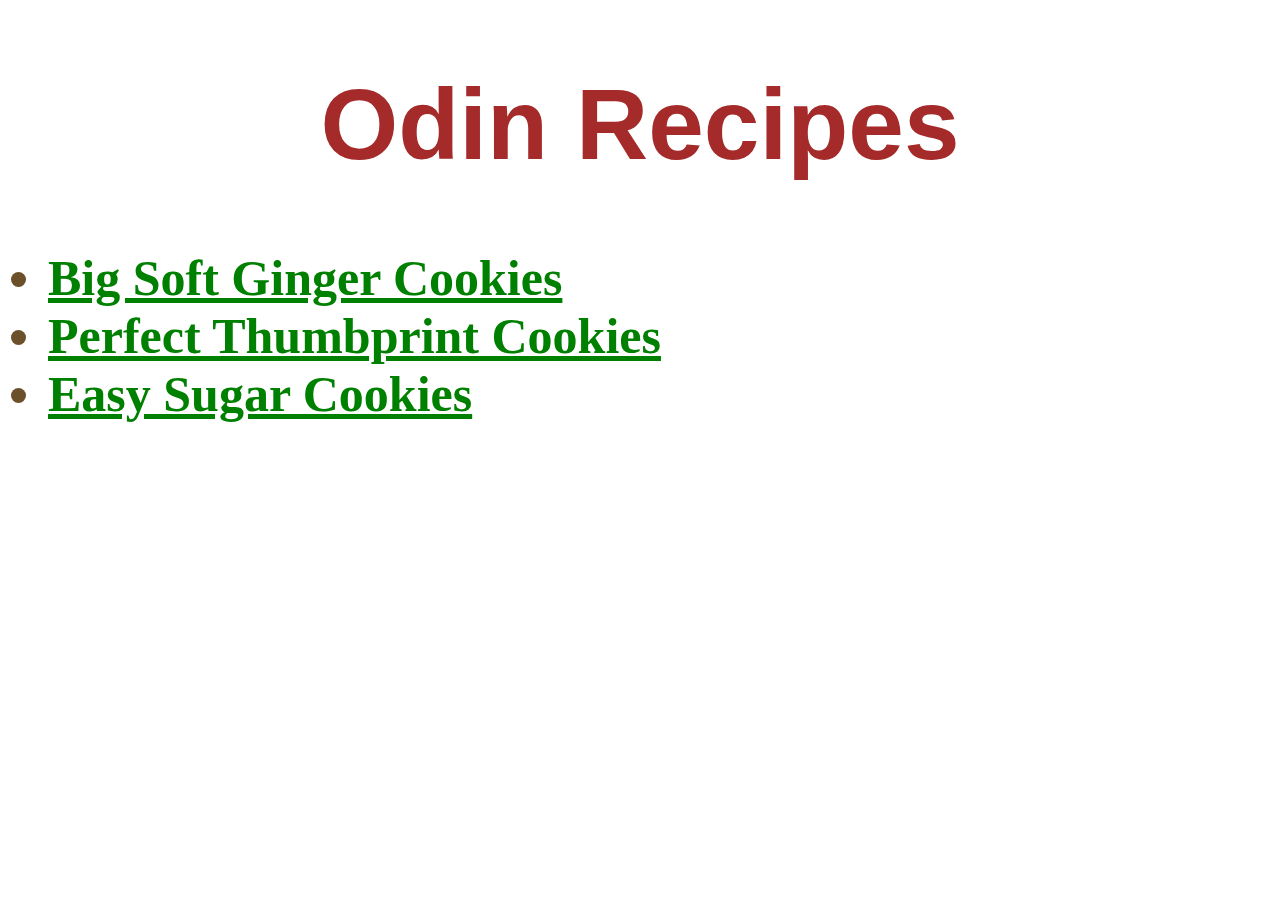
<file: index.html>
<!DOCTYPE html>
<html lang="en">
<head>
    <meta charset="UTF-8">
    <meta name="viewport" content="width=device-width, initial-scale=1.0">
    <title>Odin Recipes</title>
    <link rel="stylesheet" href="styles.css">
</head>
<body>
    <h1>Odin Recipes</h1>
    <ul>
      <li><a href="recipes/big-soft-ginger-cookies.html">Big Soft Ginger Cookies</a></li>
      <li><a href="recipes/thumbprint-cookies.html">Perfect Thumbprint Cookies</a></li>
      <li><a href="recipes/sugcookie.html">Easy Sugar Cookies</a></li>
    </ul>    
</body>
</html>
</file>
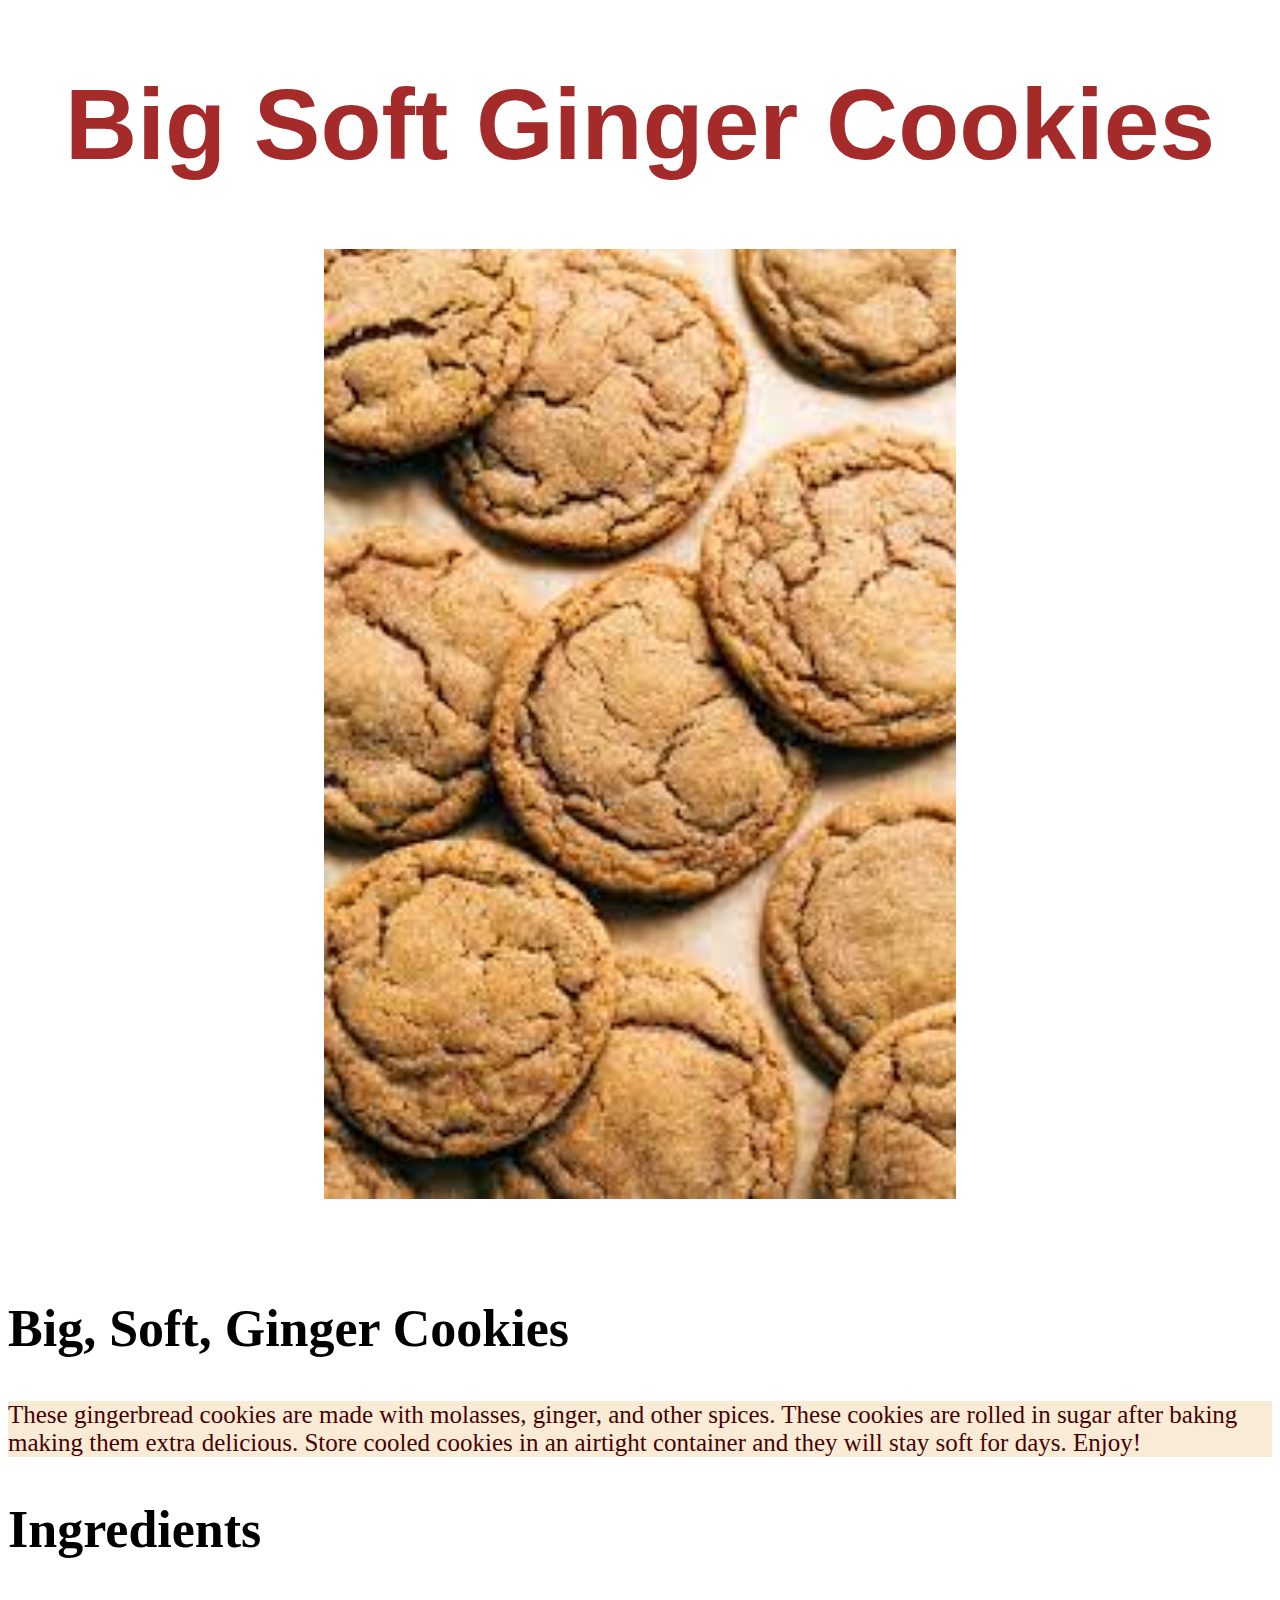
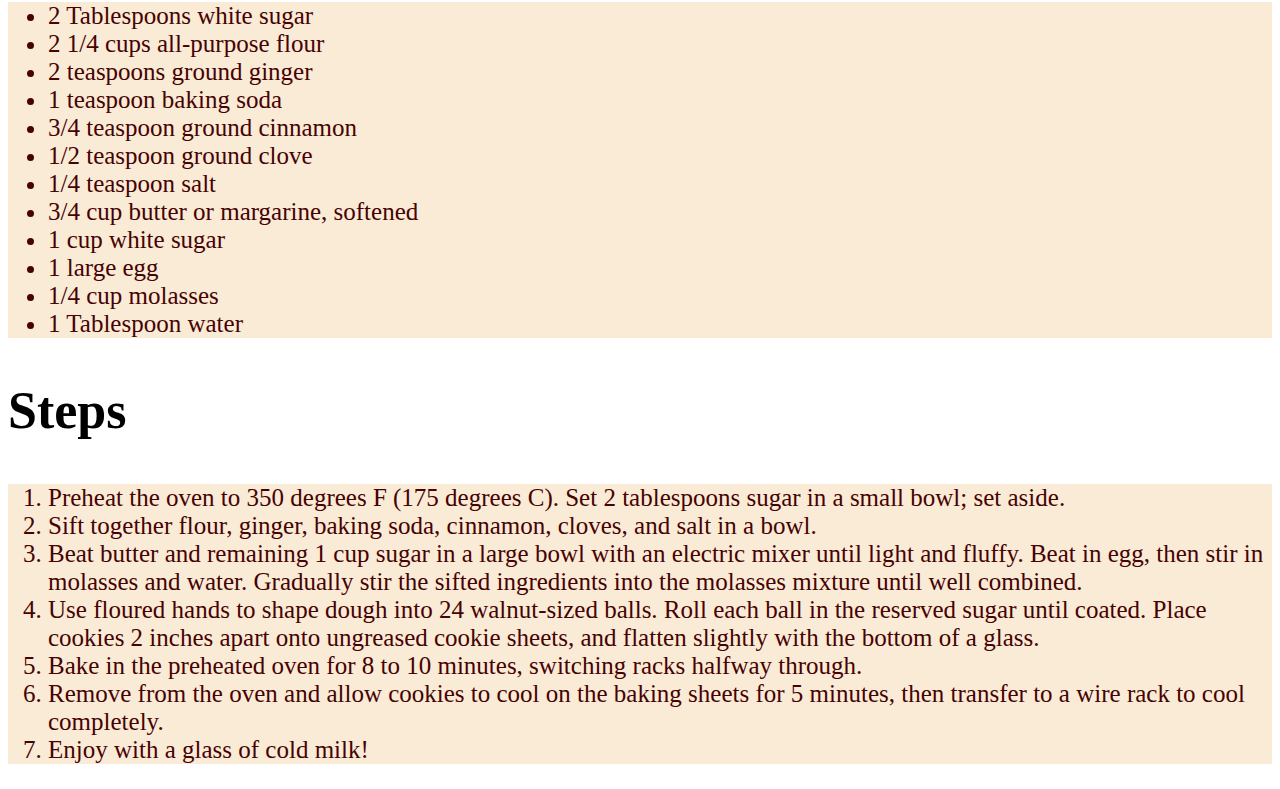
<file: recipes/big-soft-ginger-cookies.html>
<!DOCTYPE html>
<html lang="en">
<head>
    <meta charset="UTF-8">
    <meta name="viewport" content="width=device-width, initial-scale=1.0">
    <title>Document</title>
    <link rel="stylesheet" href="../styles.css">
</head>
<body>
    <h1>Big Soft Ginger Cookies</h1>
    <img class="img" src="../images/gc.jpeg" width="300" alt="Soft Gingerbread Cookies"/>
    <h2 class="h2">Big, Soft, Ginger Cookies</h2>
      <p class="p">These gingerbread cookies are made with molasses, ginger, and other spices. These cookies are rolled in sugar after baking making them extra delicious. Store cooled cookies in an airtight container and they will stay soft for days. Enjoy!</p>
    <h2 class="h2">Ingredients</h2>
      <ul class="list">
        <li>2 Tablespoons white sugar</li>
        <li>2 1/4 cups all-purpose flour</li>
        <li>2 teaspoons ground ginger</li>
        <li>1 teaspoon baking soda</li>
        <li>3/4 teaspoon ground cinnamon</li>
        <li>1/2 teaspoon ground clove</li>
        <li>1/4 teaspoon salt</li>
        <li>3/4 cup butter or margarine, softened</li>
        <li>1 cup white sugar</li>
        <li>1 large egg</li>
        <li>1/4 cup molasses</li>
        <li>1 Tablespoon water</li>
      </ul>  
    <h2 class="h2">Steps</h2>
      <ol class="list">
        <li>Preheat the oven to 350 degrees F (175 degrees C). Set 2 tablespoons sugar in a small bowl; set aside.</li>
        <li>Sift together flour, ginger, baking soda, cinnamon, cloves, and salt in a bowl.</li>
        <li>Beat butter and remaining 1 cup sugar in a large bowl with an electric mixer until light and fluffy. Beat in egg, then stir in molasses and water. Gradually stir the sifted ingredients into the molasses mixture until well combined.</li>
        <li>Use floured hands to shape dough into 24 walnut-sized balls. Roll each ball in the reserved sugar until coated. Place cookies 2 inches apart onto ungreased cookie sheets, and flatten slightly with the bottom of a glass.</li>
        <li>Bake in the preheated oven for 8 to 10 minutes, switching racks halfway through.</li>
        <li>Remove from the oven and allow cookies to cool on the baking sheets for 5 minutes, then transfer to a wire rack to cool completely.</li>
        <li>Enjoy with a glass of cold milk!</li>
      </ol>  
</body>
</html>
</file>
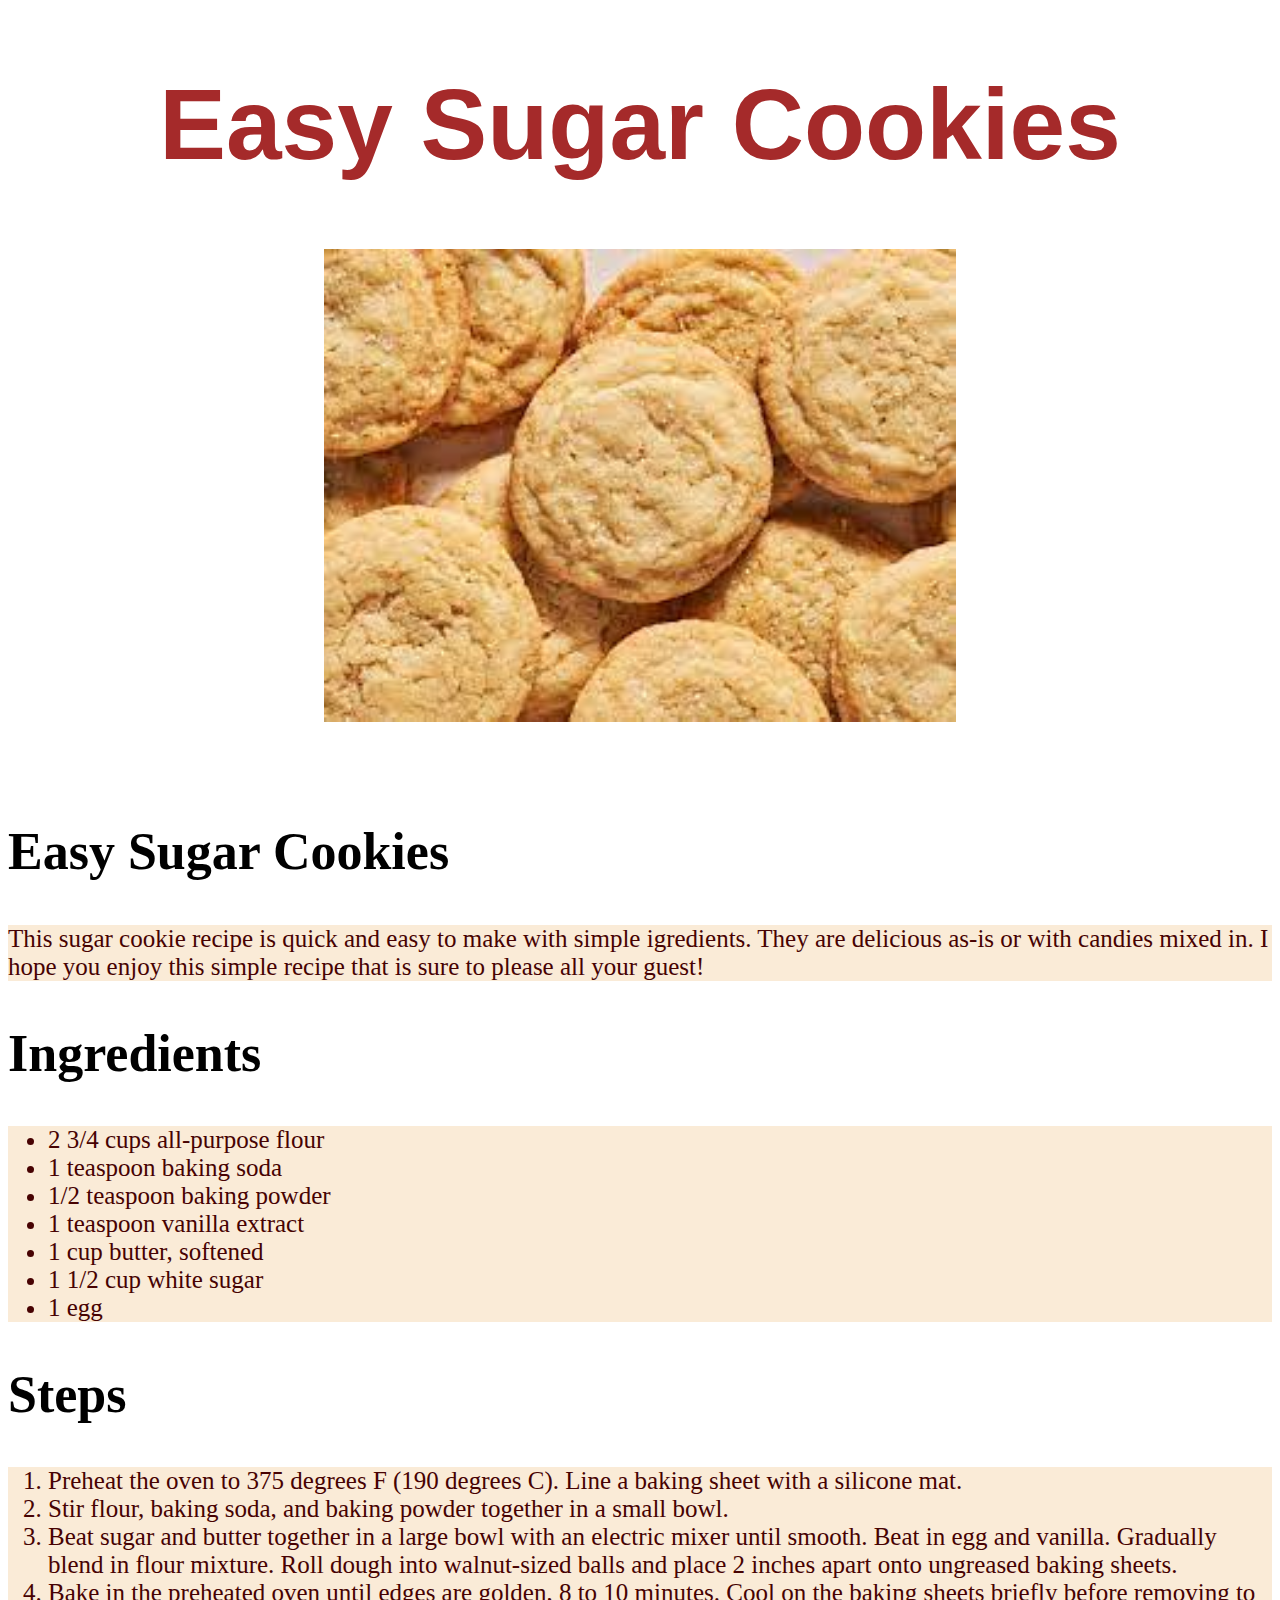
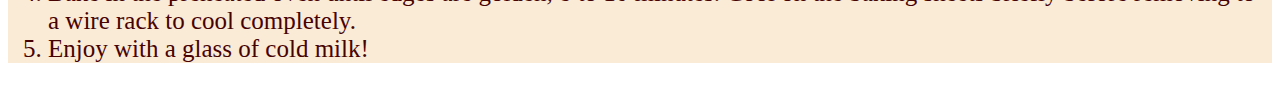
<file: recipes/sugcookie.html>
<!DOCTYPE html>
<html lang="en">
<head>
    <meta charset="UTF-8">
    <meta name="viewport" content="width=device-width, initial-scale=1.0">
    <title>Document</title>
    <link rel="stylesheet" href="../styles.css">
</head>
<body>
    <h1>Easy Sugar Cookies</h1>
    <img class="img" src="../images/sugcookie.jpeg" width="300" alt="Delicious Sugar Cookies">
    <h2 class="h2">Easy Sugar Cookies</h2>
      <p class="p">This sugar cookie recipe is quick and easy to make with simple igredients. They are delicious as-is or with candies mixed in. I hope you enjoy this simple recipe that is sure to please all your guest!</p>
    <h2 class="h2">Ingredients</h2>
      <ul class="list">
        <li>2 3/4 cups all-purpose flour</li>
        <li>1 teaspoon baking soda</li>
        <li>1/2 teaspoon baking powder</li>
        <li>1 teaspoon vanilla extract</li>
        <li>1 cup butter, softened</li>
        <li>1 1/2 cup white sugar</li>
        <li>1 egg</li>
      </ul>  
    
    <h2 class="h2">Steps</h2>
      <ol class="list">
        <li>Preheat the oven to 375 degrees F (190 degrees C). Line a baking sheet with a silicone mat.</li>
        <li>Stir flour, baking soda, and baking powder together in a small bowl.</li>
        <li>Beat sugar and butter together in a large bowl with an electric mixer until smooth. Beat in egg and vanilla. Gradually blend in flour mixture. Roll dough into walnut-sized balls and place 2 inches apart onto ungreased baking sheets.</li>
        <li>Bake in the preheated oven until edges are golden, 8 to 10 minutes. Cool on the baking sheets briefly before removing to a wire rack to cool completely.</li>
        <li>Enjoy with a glass of cold milk!</li>
      </ol>  
</body>
</html>
</file>
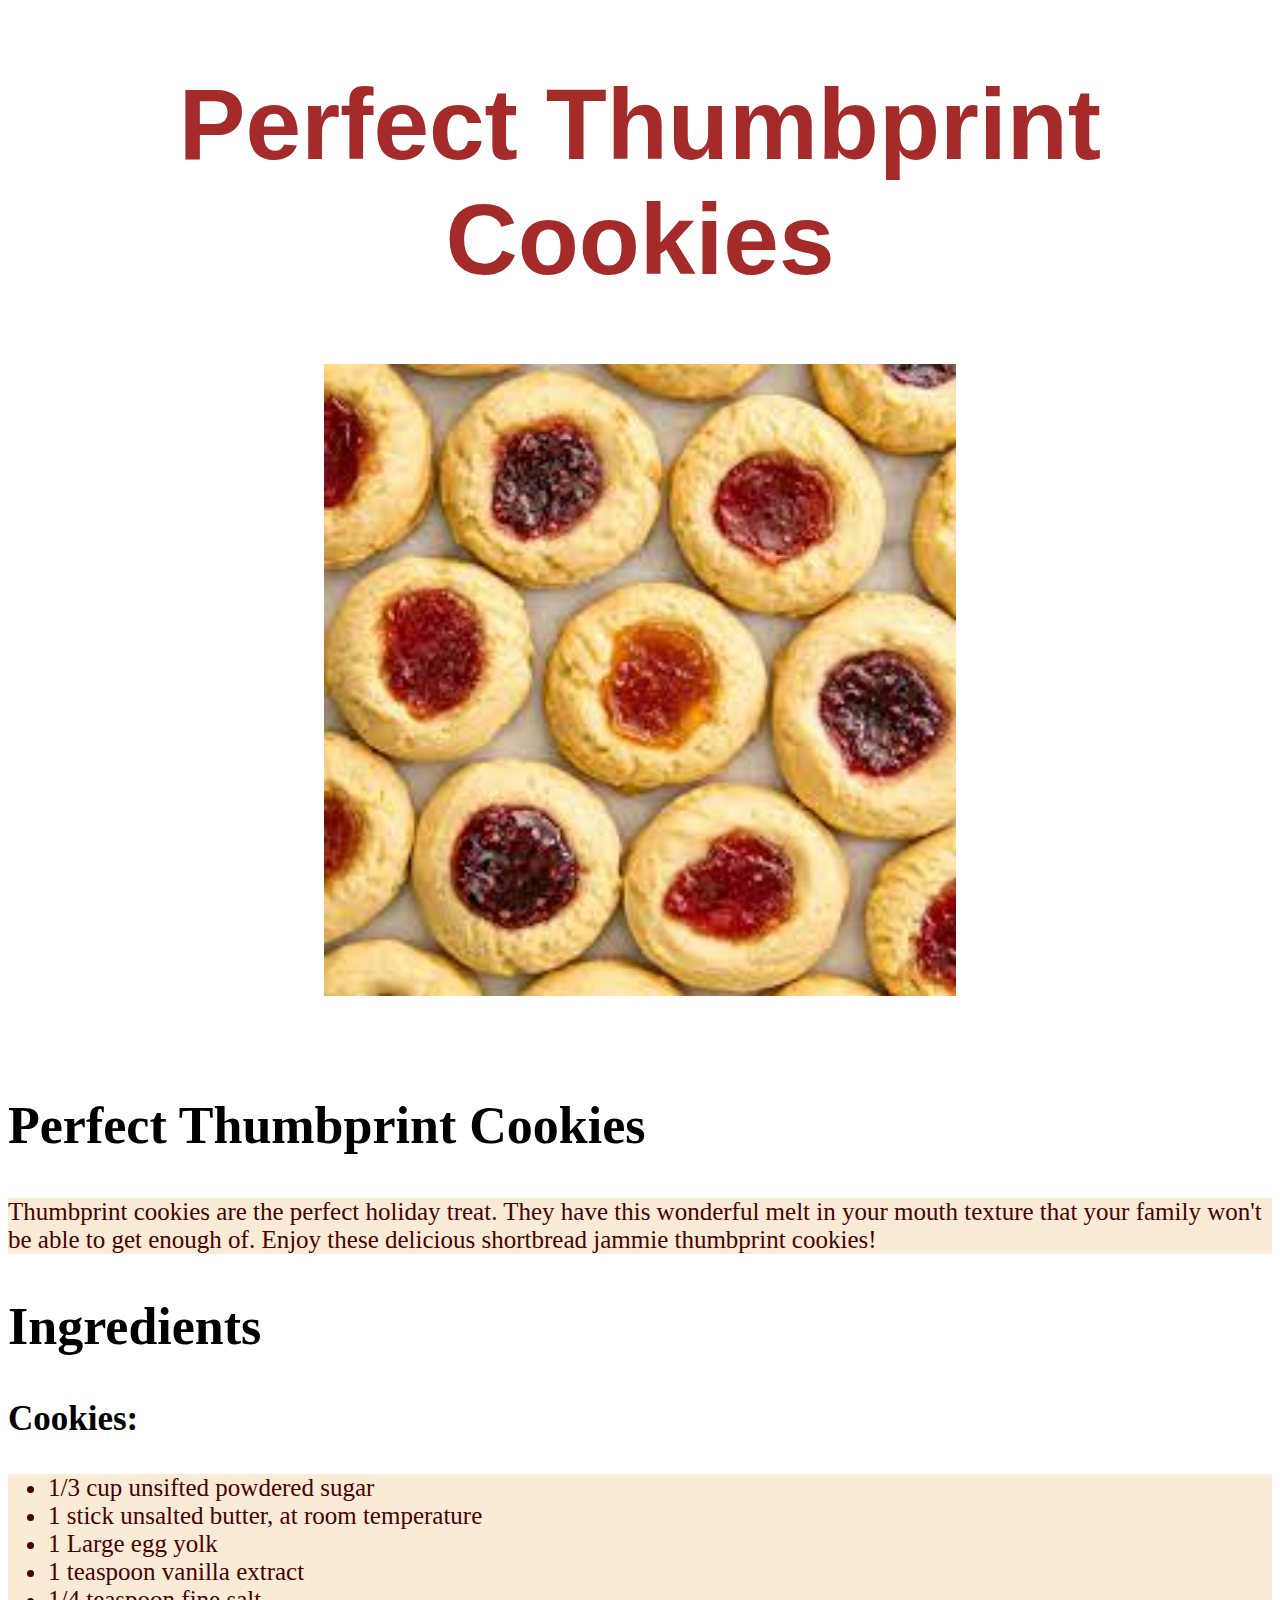
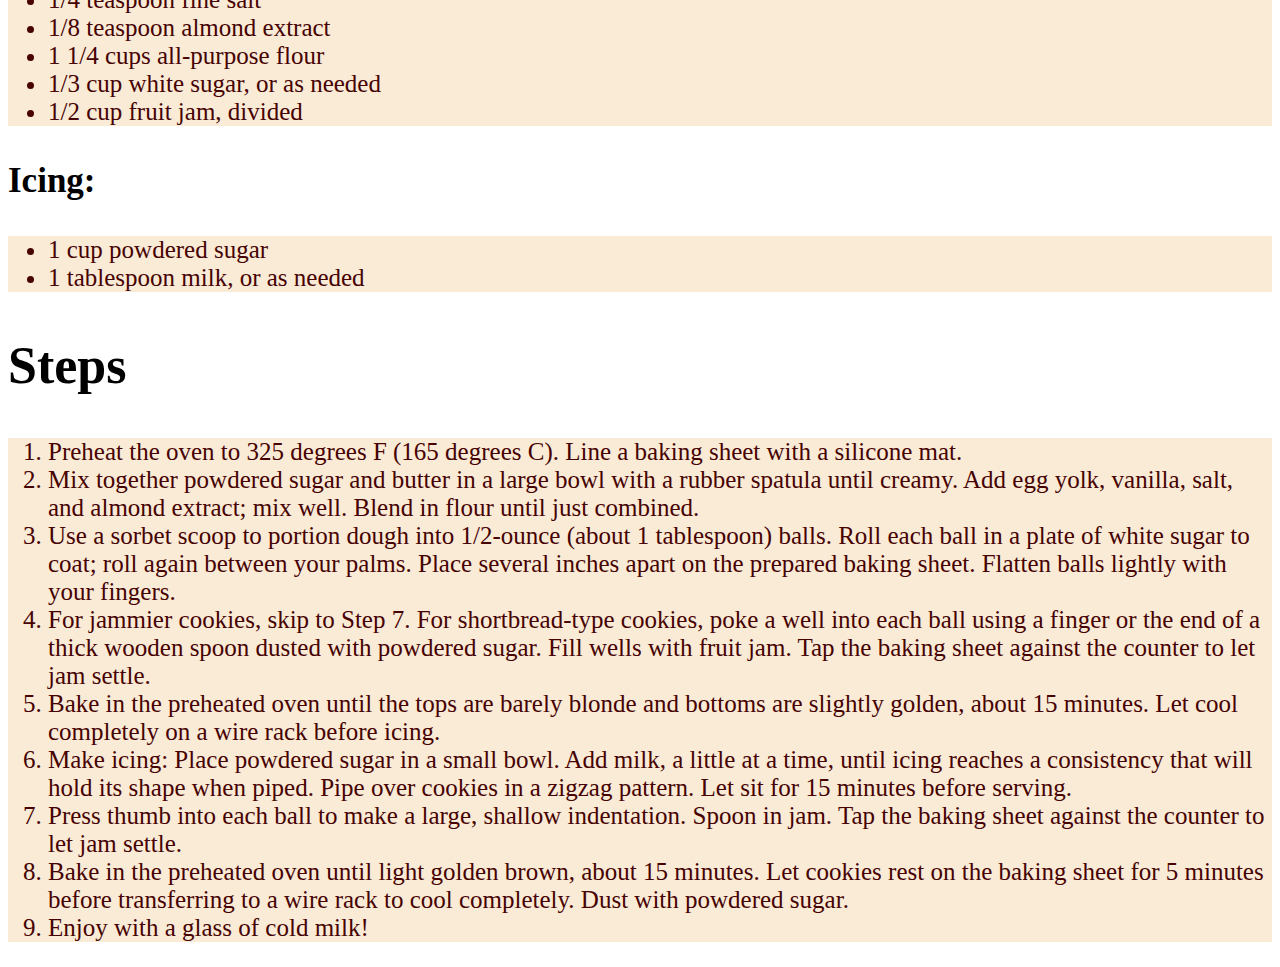
<file: recipes/thumbprint-cookies.html>
<!DOCTYPE html>
<html lang="en">
<head>
    <meta charset="UTF-8">
    <meta name="viewport" content="width=device-width, initial-scale=1.0">
    <title>Document</title>
    <link rel="stylesheet" href="../styles.css">
</head>
<body>
    <h1 class="h1">Perfect Thumbprint Cookies</h1>
    <img class="img" src="../images/thumb.jpeg" alt="Beautiful Thumbprint Cookies">
    <h2 class="h2">Perfect Thumbprint Cookies</h2>
      <p class="p">Thumbprint cookies are the perfect holiday treat. They have this wonderful melt in your mouth texture that your family won't be able to get enough of. Enjoy these delicious shortbread jammie thumbprint cookies!</p>
    <h2 class="h2">Ingredients</h2>
    <h3 class="h3">Cookies:</h3>
      <ul class="list">
        <li>1/3 cup unsifted powdered sugar</li>
        <li>1 stick unsalted butter, at room temperature</li>
        <li>1 Large egg yolk</li>
        <li>1 teaspoon vanilla extract</li>
        <li>1/4 teaspoon fine salt</li>
        <li>1/8 teaspoon almond extract</li>
        <li>1 1/4 cups all-purpose flour</li>
        <li>1/3 cup white sugar, or as needed</li>
        <li>1/2 cup fruit jam, divided</li>
      </ul>  
    <h3 class="h3">Icing:</h3>  
      <ul class="list">
        <li>1 cup powdered sugar</li>
        <li>1 tablespoon milk, or as needed</li>
      </ul>
    <h2 class="h2">Steps</h2>
      <ol class="list">
        <li>Preheat the oven to 325 degrees F (165 degrees C). Line a baking sheet with a silicone mat.</li>
        <li>Mix together powdered sugar and butter in a large bowl with a rubber spatula until creamy. Add egg yolk, vanilla, salt, and almond extract; mix well. Blend in flour until just combined.</li>
        <li>Use a sorbet scoop to portion dough into 1/2-ounce (about 1 tablespoon) balls. Roll each ball in a plate of white sugar to coat; roll again between your palms. Place several inches apart on the prepared baking sheet. Flatten balls lightly with your fingers.</li>
        <li>For jammier cookies, skip to Step 7. For shortbread-type cookies, poke a well into each ball using a finger or the end of a thick wooden spoon dusted with powdered sugar. Fill wells with fruit jam. Tap the baking sheet against the counter to let jam settle.</li>
        <li>Bake in the preheated oven until the tops are barely blonde and bottoms are slightly golden, about 15 minutes. Let cool completely on a wire rack before icing.</li>
        <li>Make icing: Place powdered sugar in a small bowl. Add milk, a little at a time, until icing reaches a consistency that will hold its shape when piped. Pipe over cookies in a zigzag pattern. Let sit for 15 minutes before serving.</li>
        <li>Press thumb into each ball to make a large, shallow indentation. Spoon in jam. Tap the baking sheet against the counter to let jam settle.</li>
        <li>Bake in the preheated oven until light golden brown, about 15 minutes. Let cookies rest on the baking sheet for 5 minutes before transferring to a wire rack to cool completely. Dust with powdered sugar.</li>
        <li>Enjoy with a glass of cold milk!</li>
      </ol>  
</body>
</html>
</file>
<file: styles.css>
body {
    background-image: url(https://media.istockphoto.com/id/880710798/vector/seamless-vector-bakery-pastry-pattern.jpg?s=612x612&w=0&k=20&c=e5TN-lIQoRhqrdIoJhUs_VfhzcmDxEY869s6s1SRYF8=);
}

h1 {
    text-align: center;
    font-size: 100px;
    font-family: "Papyrus", "Helvetica","Lucida Handwriting", serif, sans-serif;
    color: brown;
}
ul {
    font-size: 50px;
    font-family: serif, sans-serif;
    color: rgb(107, 80, 41);
   
}
a {
    color: green;
    font-weight: bold;
}
/*CSS for thumbprint-cookies.html below*/
.img {
    display: block;
    margin-left: auto;
    margin-right: auto;
    margin-bottom: 100px;
    width: 50%;
}
.p {
    font-size: 25px;
    color: rgb(71, 2, 2);
    background-color: antiquewhite;
   }
.h2 {
    font-size: 52px;
}
.h3 {
    font-size: 35px;
}
.list {
    font-size: 25px;
    color: rgb(71, 2, 2);
    background-color: antiquewhite;
}
</file>
